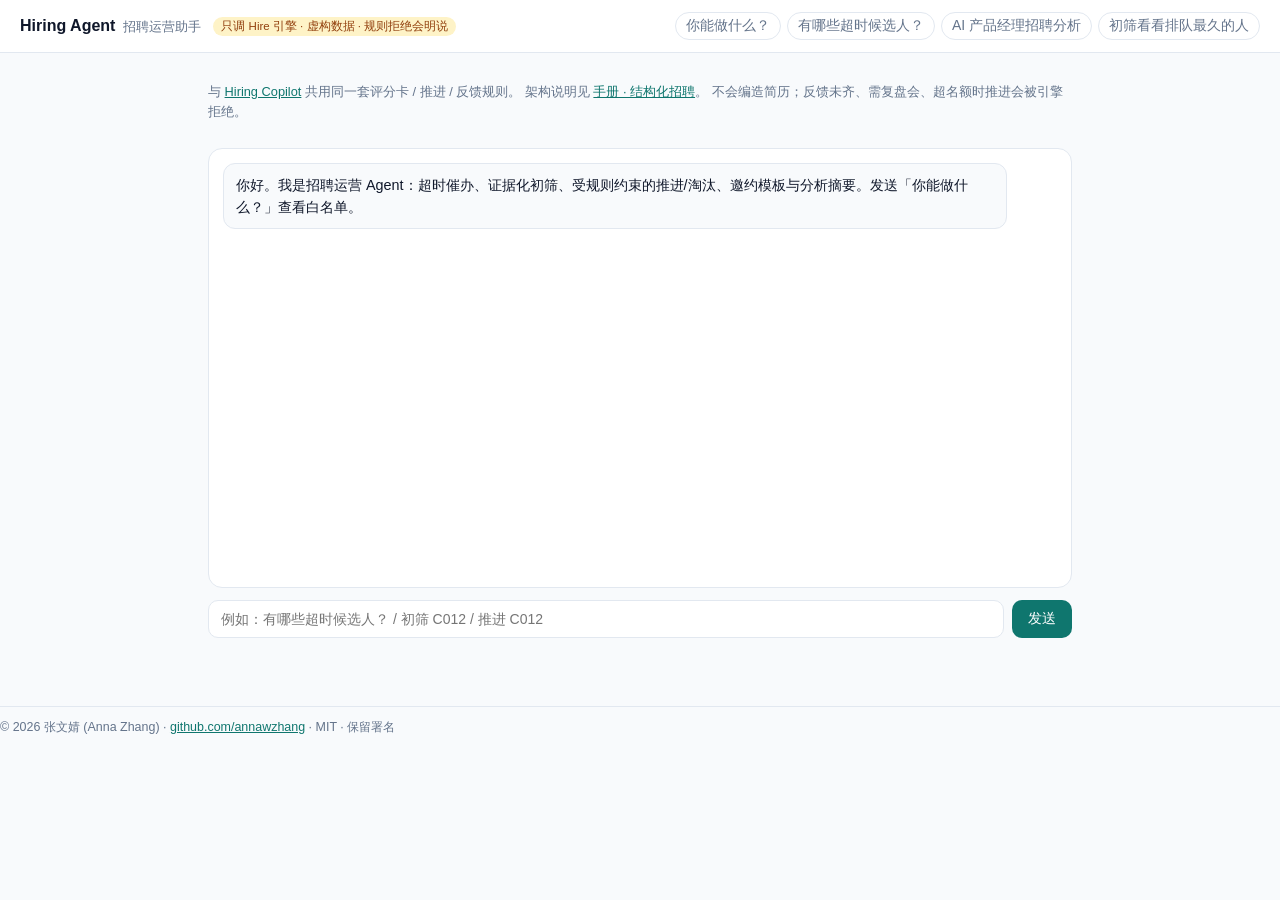
<file: index.html>
<!DOCTYPE html>
<html lang="zh-CN">
<head>
<meta charset="UTF-8"/>
<meta name="viewport" content="width=device-width, initial-scale=1"/>
<title>Hiring Agent · 招聘运营助手</title>
<link rel="stylesheet" href="src/style.css"/>
</head>
<body>
<header class="top">
  <div class="brand"><strong>Hiring Agent</strong><span>招聘运营助手</span></div>
  <span class="badge">只调 Hire 引擎 · 虚构数据 · 规则拒绝会明说</span>
  <div class="chips" id="chips"></div>
</header>
<main>
  <p class="hint">与 <a href="https://annawzhang.github.io/hiring-copilot/">Hiring Copilot</a> 共用同一套评分卡 / 推进 / 反馈规则。
  架构说明见 <a href="https://annawzhang.github.io/people-product-handbook/sections/01-hiring.html">手册 · 结构化招聘</a>。
  不会编造简历；反馈未齐、需复盘会、超名额时推进会被引擎拒绝。</p>
  <div class="log" id="log"></div>
  <form class="composer" id="form">
    <input id="q" placeholder="例如：有哪些超时候选人？ / 初筛 C012 / 推进 C012" autocomplete="off"/>
    <button type="submit">发送</button>
  </form>
</main>
<script src="src/data.js"></script>
<script src="src/engine.js"></script>
<script src="src/agent.js"></script>
<script src="src/app.js"></script>
<p class="anna-copyright" style="margin-top:28px;padding-top:12px;border-top:1px solid #e2e8f0;color:#64748b;font-size:0.78rem;">© 2026 张文婧 (Anna Zhang) · <a href="https://github.com/annawzhang">github.com/annawzhang</a> · MIT · 保留署名</p>
</body>
</html>
</file>
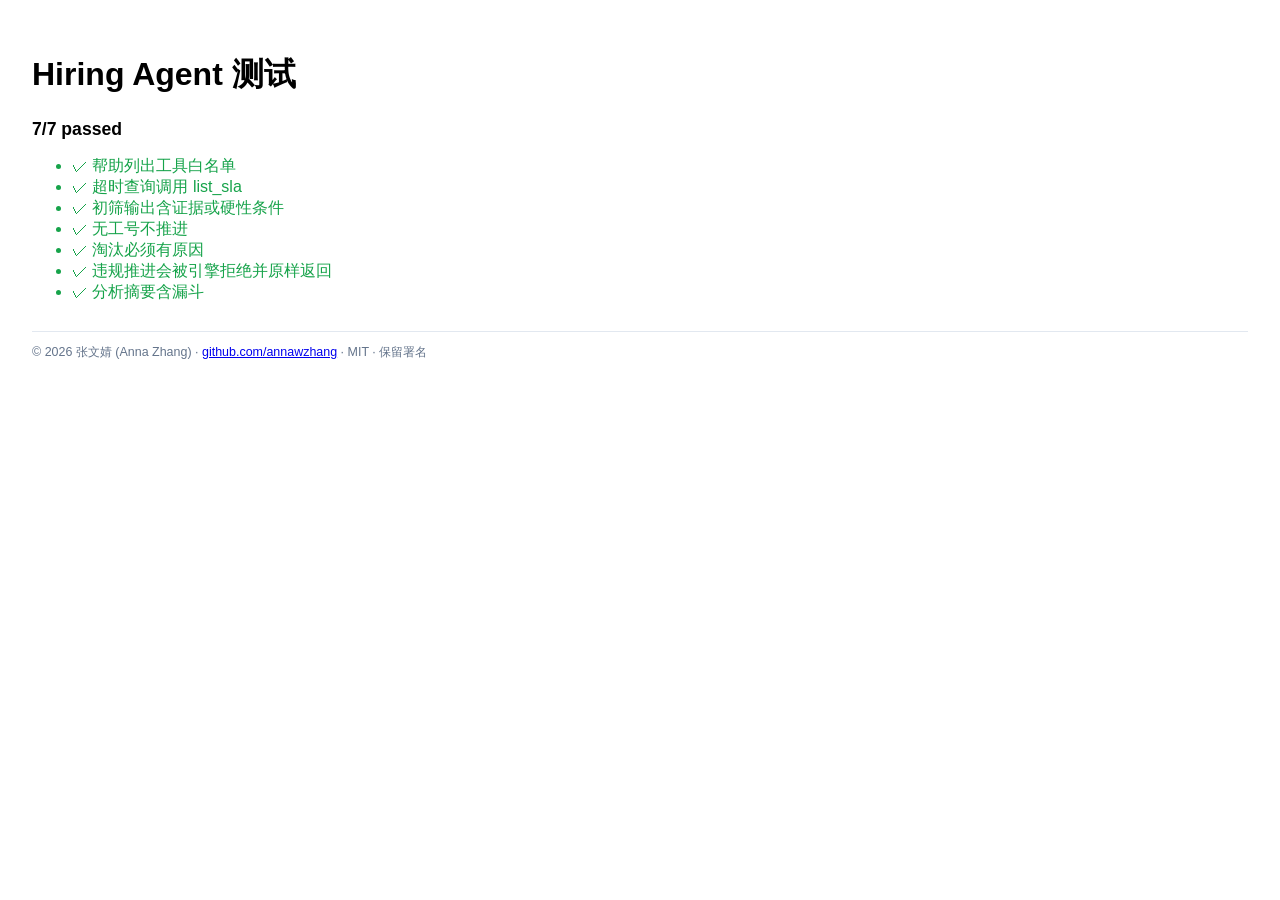
<file: tests.html>
<!DOCTYPE html>
<html lang="zh-CN">
<head>
<meta charset="UTF-8"/>
<title>Hiring Agent 测试</title>
<style>
  body { font-family:-apple-system,"PingFang SC",sans-serif; padding:24px; }
  li.pass { color:#16a34a; } li.fail { color:#dc2626; font-weight:600; }
  #summary { font-size:1.1rem; font-weight:700; }
</style>
</head>
<body>
<h1>Hiring Agent 测试</h1>
<div id="summary"></div>
<ul id="out"></ul>
<script src="src/data.js"></script>
<script src="src/engine.js"></script>
<script src="src/agent.js"></script>
<script>
  // 测试用内存态，避免污染 localStorage
  const results = [];
  function test(name, fn) {
    try { fn(); results.push([name, true]); }
    catch (e) { results.push([name + " — " + e.message, false]); }
  }
  function ok(v, msg) { if (!v) throw new Error(msg || "断言失败"); }

  test("帮助列出工具白名单", () => {
    const s = Hire.initState();
    const r = HiringAgent.reply("你能做什么？", s);
    ok(r.text.includes("list_sla") && r.text.includes("screen"));
  });

  test("超时查询调用 list_sla", () => {
    const s = Hire.initState();
    const r = HiringAgent.reply("有哪些超时候选人？", s);
    ok(r.toolsUsed.some((t) => t.tool === "list_sla" && t.ok));
  });

  test("初筛输出含证据或硬性条件", () => {
    const s = Hire.initState();
    const c = s.candidates.find((x) => x.status === "active");
    const r = HiringAgent.reply("初筛 " + c.id, s);
    ok(r.toolsUsed[0].tool === "screen" && r.toolsUsed[0].ok);
    ok(r.text.includes("分") && (r.text.includes("证据") || r.text.includes("硬性")));
  });

  test("无工号不推进", () => {
    const s = Hire.initState();
    const r = HiringAgent.reply("推进下一位", s);
    ok(r.text.includes("工号") || r.text.includes("姓名"));
    ok(!r.toolsUsed.length);
  });

  test("淘汰必须有原因", () => {
    const s = Hire.initState();
    const c = s.candidates.find((x) => x.status === "active");
    const r = HiringAgent.reply("淘汰 " + c.id, s);
    ok(r.text.includes("原因"));
  });

  test("违规推进会被引擎拒绝并原样返回", () => {
    const s = Hire.initState();
    // 找一个在 phone 且反馈未齐的，或 onsite 未录用结论的
    const phone = s.candidates.find((c) => c.status === "active" && Hire.current(c).stage === "phone"
      && !Hire.feedbackComplete(s, c, "phone"));
    const target = phone || s.candidates.find((c) => c.status === "active" && Hire.current(c).stage === "onsite");
    ok(target, "无合适候选人");
    // 清掉 phone 反馈确保失败
    if (Hire.current(target).stage === "phone") {
      s.feedback = s.feedback.filter((f) => !(f.cand === target.id && f.stage === "phone"));
    }
    const r = HiringAgent.reply("推进 " + target.id, s);
    ok(r.toolsUsed[0].tool === "advance");
    ok(!r.toolsUsed[0].ok || r.text.includes("已推进"));
    // 若仍成功（onsite 已建议录用），至少工具被调用
    ok(r.toolsUsed.length === 1);
  });

  test("分析摘要含漏斗", () => {
    const s = Hire.initState();
    const r = HiringAgent.reply("AI 产品经理招聘分析", s);
    ok(r.text.includes("漏斗") && r.toolsUsed[0].ok);
  });

  const passed = results.filter((r) => r[1]).length;
  document.getElementById("summary").textContent = `${passed}/${results.length} passed`;
  document.title = `${passed}/${results.length} passed`;
  document.getElementById("out").innerHTML = results.map(([n, p]) =>
    `<li class="${p ? "pass" : "fail"}">${p ? "✓" : "✕"} ${n}</li>`).join("");
</script>
<p class="anna-copyright" style="margin-top:28px;padding-top:12px;border-top:1px solid #e2e8f0;color:#64748b;font-size:0.78rem;">© 2026 张文婧 (Anna Zhang) · <a href="https://github.com/annawzhang">github.com/annawzhang</a> · MIT · 保留署名</p>
</body>
</html>
</file>
<file: src/style.css>
:root { --text:#0f172a; --muted:#64748b; --border:#e2e8f0; --accent:#0f766e; --bg:#f8fafc; --user:#ecfdf5; }
* { box-sizing:border-box; }
body { margin:0; font-family:-apple-system,BlinkMacSystemFont,"PingFang SC","Microsoft YaHei",sans-serif; background:var(--bg); color:var(--text); font-size:14px; }
.top { display:flex; align-items:center; gap:12px; padding:12px 20px; background:#fff; border-bottom:1px solid var(--border); flex-wrap:wrap; }
.brand strong { font-size:1rem; } .brand span { color:var(--muted); font-size:0.82rem; margin-left:8px; }
.badge { background:#fef3c7; color:#92400e; border-radius:999px; padding:2px 8px; font-size:0.72rem; }
.chips { display:flex; gap:6px; flex-wrap:wrap; margin-left:auto; }
.chips button { border:1px solid var(--border); background:#fff; border-radius:999px; padding:4px 10px; cursor:pointer; font:inherit; color:var(--muted); }
.chips button:hover { border-color:#99f6e4; color:var(--accent); }
main { max-width:900px; margin:0 auto; padding:16px 18px 40px; display:grid; gap:12px; }
.hint { color:var(--muted); font-size:0.8rem; line-height:1.6; }
.log { background:#fff; border:1px solid var(--border); border-radius:14px; min-height:440px; padding:14px; display:flex; flex-direction:column; gap:10px; }
.msg { max-width:94%; padding:10px 12px; border-radius:12px; white-space:pre-wrap; line-height:1.55; font-size:0.9rem; }
.msg.user { align-self:flex-end; background:var(--user); }
.msg.bot { align-self:flex-start; background:#f8fafc; border:1px solid var(--border); }
.msg strong { color:#115e59; }
.tools { margin-top:8px; font-size:0.75rem; color:var(--muted); }
.composer { display:flex; gap:8px; }
.composer input { flex:1; border:1px solid var(--border); border-radius:10px; padding:10px 12px; font:inherit; }
.composer button { border:none; background:var(--accent); color:#fff; border-radius:10px; padding:10px 16px; cursor:pointer; font:inherit; }
a { color:var(--accent); }
</file>
